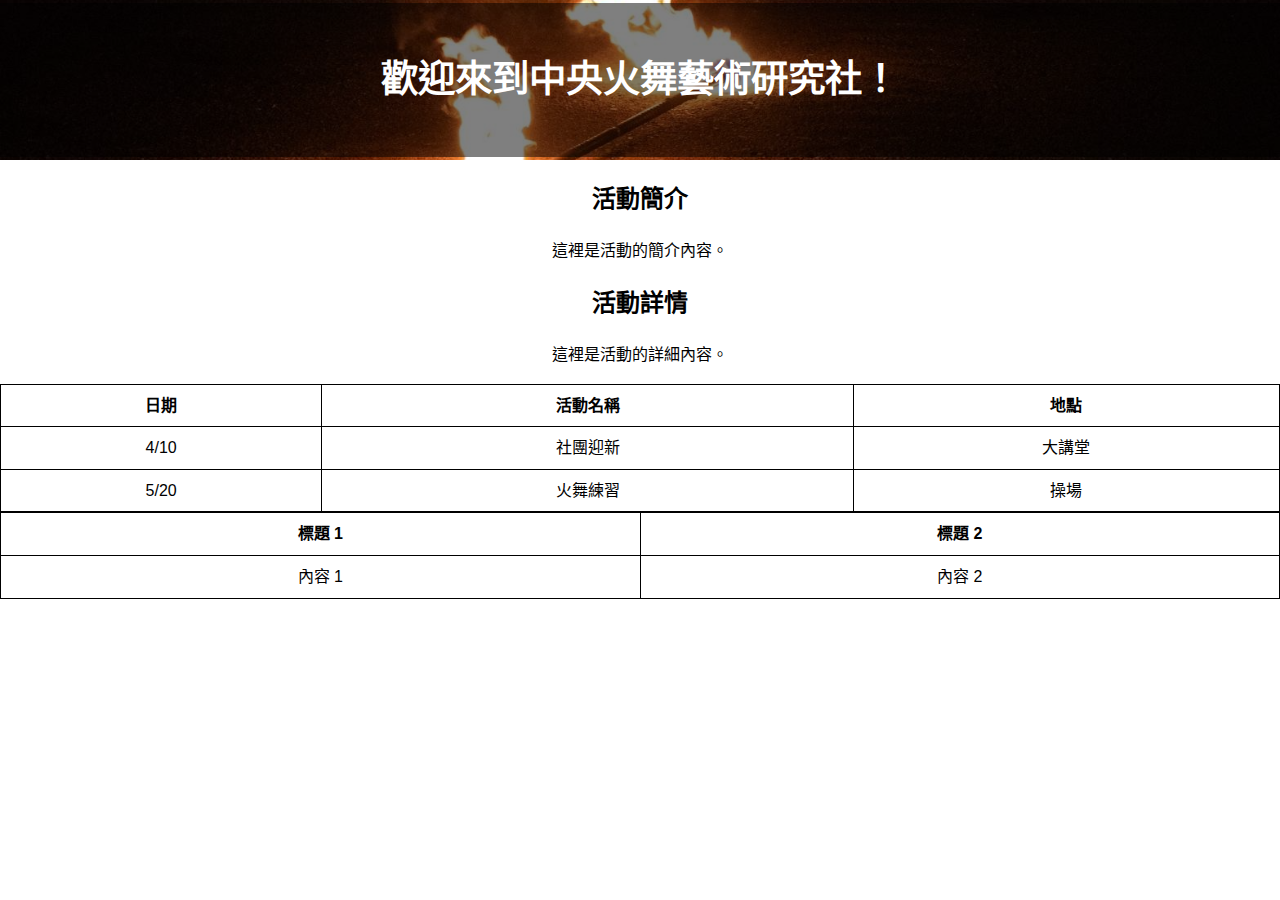
<file: event.html>
<!DOCTYPE html>
<html lang="zh-TW">
<head>
    <meta charset="UTF-8">
    <meta name="viewport" content="width=device-width, initial-scale=1.0">
    <title>活動介紹</title>
    <link rel="stylesheet" href="styles.css">
    <link rel="stylesheet" href="footer.css">
    <link rel="stylesheet" href="banner.css">
    <link rel="stylesheet" href="event.css">
    <link rel="icon" href="favicon.ico" type="image/x-icon">
    <script defer src="eventlister.js"></script>
</head>
<body>
    <!-- 頁首 -->
    <header class="banner-container">
        <div class="banner-text">
            <h3>歡迎來到中央火舞藝術研究社！</h3>
        </div>
    </header>

    <main>
        <section id="event-intro">
            <h2>活動簡介</h2>
            <p>這裡是活動的簡介內容。</p>
        </section>

        <section id="event-details">
            <h2>活動詳情</h2>
            <p>這裡是活動的詳細內容。</p>
        </section>
    </main>

    <!-- 活動時間表 -->
    <table border="1">
        <tr>
            <th>日期</th>
            <th>活動名稱</th>
            <th>地點</th>
        </tr>
        <tr>
            <td>4/10</td>
            <td>社團迎新</td>
            <td>大講堂</td>
        </tr>
        <tr>
            <td>5/20</td>
            <td>火舞練習</td>
            <td>操場</td>
        </tr>
    </table>

    <table>
        <tr>
            <th>標題 1</th>
            <th>標題 2</th>
        </tr>
        <tr>
            <td>內容 1</td>
            <td>內容 2</td>
        </tr>
    </table>

    <!-- 隱藏式導覽選單 -->
    <nav class="sidebar" id="sidebar">
        <ul>
            <li><a href="index.html">首頁</a></li>
            <li><a href="about.html">關於我們</a></li>
            <li><a href="event.html">活動介紹</a></li>
            <li><a href="contact.html">合作資訊</a></li>
        </ul>
    </nav>

</body>
</html>
</file>
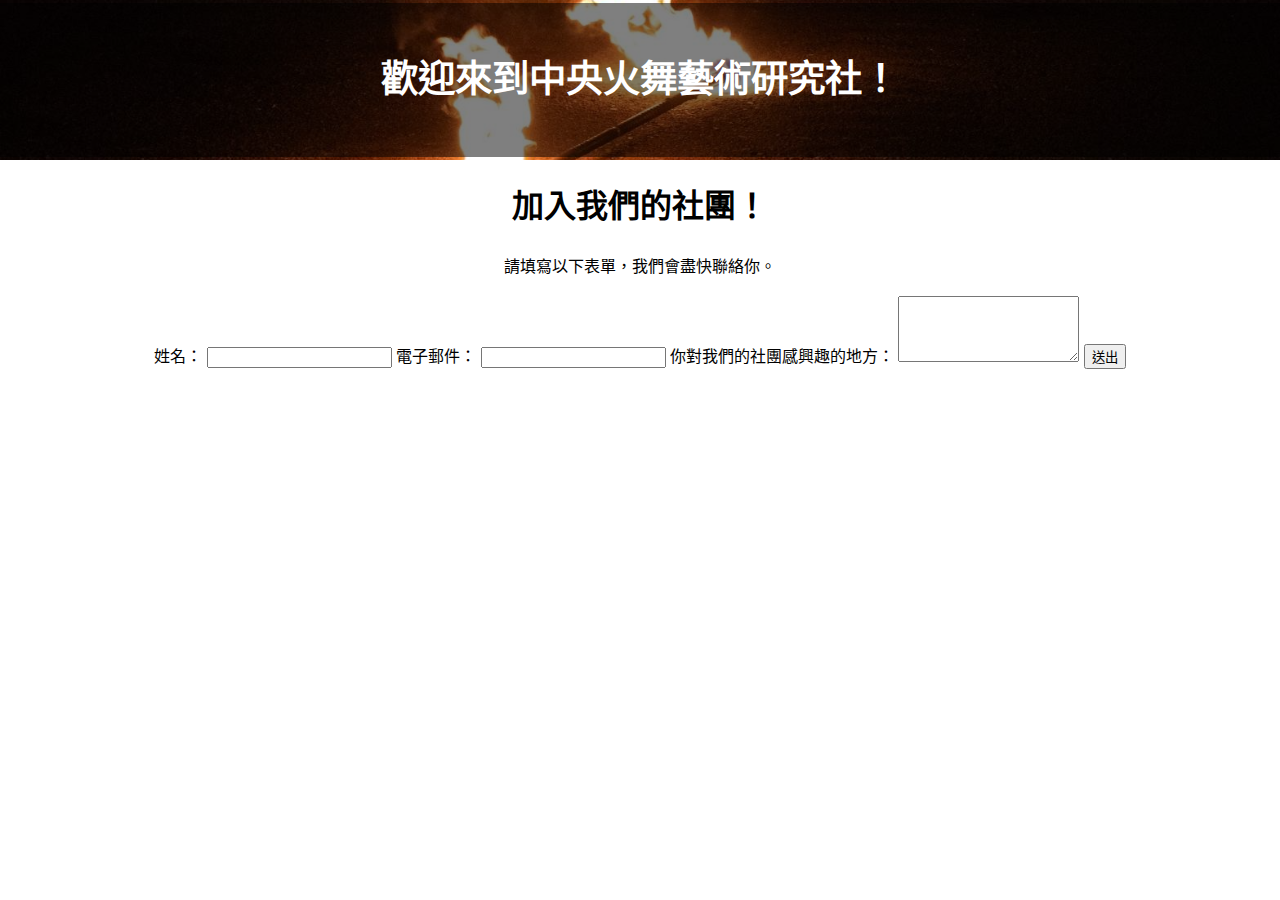
<file: join.html>
<!DOCTYPE html>
<html lang="zh-TW">
<head>
    <meta charset="UTF-8">
    <meta name="viewport" content="width=device-width, initial-scale=1.0">
    <title>入社表單</title>
    <link rel="stylesheet" href="styles.css">
    <link rel="stylesheet" href="footer.css">
    <link rel="stylesheet" href="banner.css">
    <script defer src="eventlister.js"></script>
    <link rel="icon" href="favicon.ico" type="image/x-icon">

</head>
<body>

<!-- 頁首 -->
<header class="banner-container">
    <div class="banner-text">
        <h3>歡迎來到中央火舞藝術研究社！</h3>
    </div>
</header>

<!-- 隱藏式導覽選單 -->
<nav class="sidebar" id="sidebar">
    <ul>
        <li><a href="index.html">首頁</a></li>
        <li><a href="event.html">活動介紹</a></li>
        <li><a href="contact.html">合作資訊</a></li>
    </ul>
</nav>

<div class="container">
    <h1>加入我們的社團！</h1>
    <p>請填寫以下表單，我們會盡快聯絡你。</p>

    <form action="submit_form.php" method="post">
        <label for="name">姓名：</label>
        <input type="text" id="name" name="name" required>

        <label for="email">電子郵件：</label>
        <input type="email" id="email" name="email" required>

        <label for="interest">你對我們的社團感興趣的地方：</label>
        <textarea id="interest" name="interest" rows="4"></textarea>

        <button type="submit">送出</button>
    </form>
</div>

</body>
</html>
</file>
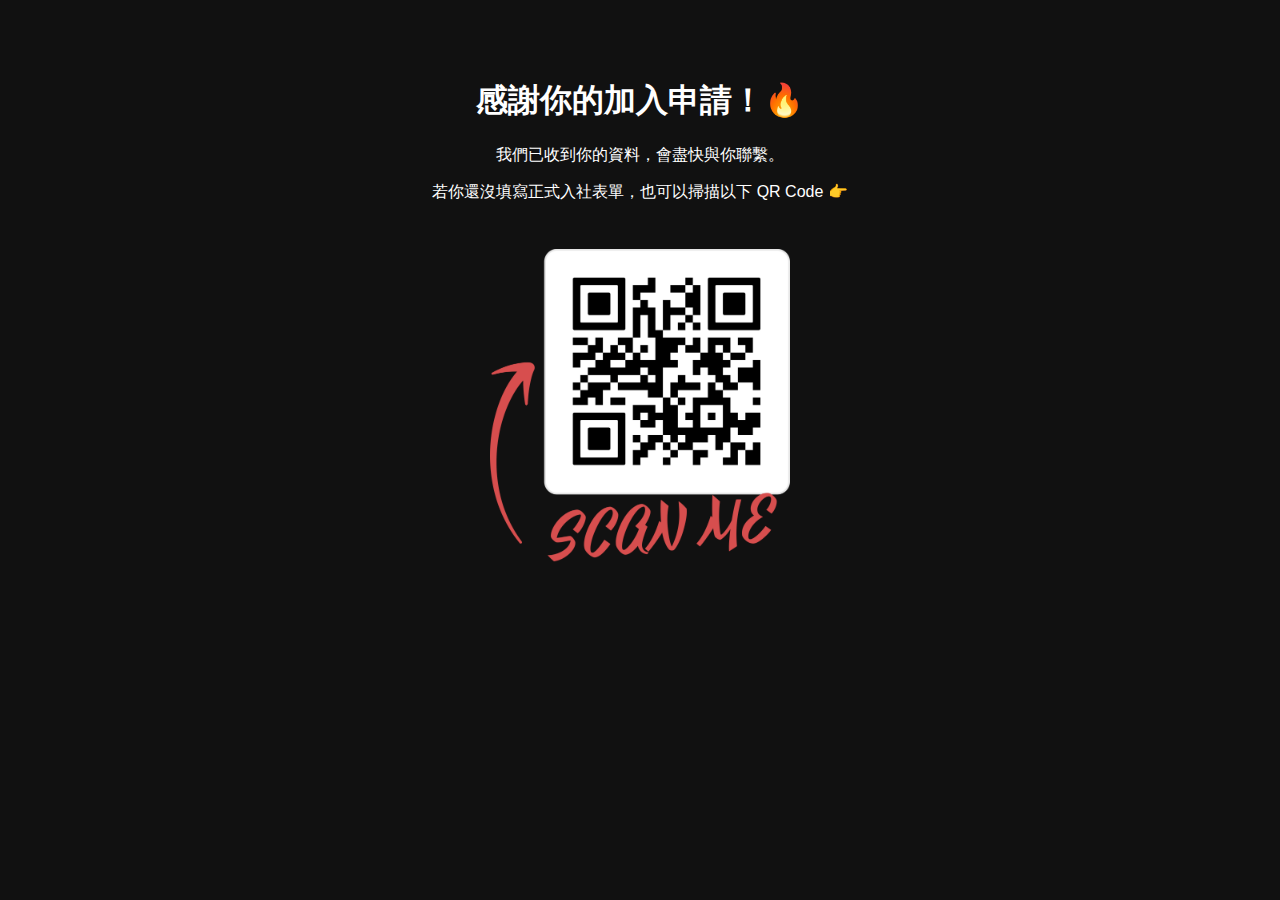
<file: thankyou.html>
<!DOCTYPE html>
<html lang="zh-Hant">
<head>
  <meta charset="UTF-8">
  <title>感謝你的申請</title>
  <script defer src="eventlister.js"></script>
  <link rel="icon" href="favicon.ico" type="image/x-icon">
  <link rel="stylesheet" href="sidebar.css">
  <style>
    body {
      background-color: #111;
      color: #fff;
      font-family: sans-serif;
      text-align: center;
      padding: 50px;
    }
    .qrcode {
      margin-top: 30px;
      max-width: 300px;
      width: 80%;
    }
  </style>
</head>
<body>
  <h1>感謝你的加入申請！🔥</h1>
  <p>我們已收到你的資料，會盡快與你聯繫。</p>
  <p>若你還沒填寫正式入社表單，也可以掃描以下 QR Code 👉</p>
  
  <img src="frame.png" alt="正式入社表單 QR Code" class="qrcode">

    <!-- 隱藏式導覽選單 -->
    <nav class="sidebar" id="sidebar">
        <ul>
            <li><a href="index.html">首頁</a></li>
            <li><a href="event.html">活動介紹</a></li>
            <li><a href="firesecurity.html">火安知識</a></li>
        </ul>
    </nav>
</body>
</html>
</file>
<file: styles.css>
/* 全域設定 */
body {
    font-family: Arial, sans-serif;
    margin: 0;
    padding: 0;
    text-align: center;
    height: 100%;  /* 讓 `body` 填滿整個視窗高度 */
    margin: 0;
    display: flex;
    flex-direction: column;
    line-height: 1.6;
}

html {
    scroll-behavior: smooth;
}  

/*文字滑動設計*/
.fade-in {
    opacity: 0;
    transform: translateY(30px);
    transition: opacity 1s ease-out, transform 1s ease-out;
  }
  
.fade-in.show {
    opacity: 1;
    transform: translateY(0);
}
  

/* 標題區 */
header {
    background-color: #f4f4f4;
    padding: 20px;
}

.intro-lines {
    position: relative;
    height: 4em; /* 確保容器有高度容納錯開的字 */
    margin-bottom: 150px;
}
.left-line {
    position: absolute;
    left: 20%;                  /* 靠左但往右推一點，讓兩行有點重疊 */
    top: 0;
    font-size: 2em;
    margin-bottom: 2rem; /* 下方間距 */
    font-weight: bold;
    transform: translateX(10px); /* 微調水平位置重疊感 */
}
.right-line {
    position: absolute;
    right: 20%;                  /* 靠右但往左推一點 */
    top: 5em;                  /* 向下錯開的高度 */
    font-size: 1rem;            /* 小一點的字體 */
    color: #555;
    transform: translateX(-10px); /* 微調重疊感 */
}

/* 左側隱藏式選單 */
.sidebar {
    position: fixed;
    top: 0;
    left: -200px;
    width: 200px;
    height: 100%;
    z-index: 10;
    background: #333;
    transition: left 0.3s ease-in-out;
    padding-top: 20px;
}
.sidebar ul {
    display: flex;
    flex-direction: column;
    padding: 0;
}
.sidebar ul li {
    list-style: none;
    margin: 10px 0;
}
.sidebar ul li a {
    display: block; /* 使整個區域可點擊 */
    text-decoration: none;
    padding: 10px;
    color: white;
    background: #333;
    border-radius: 5px;
}
.sidebar ul li a:hover {
    background: #555;
}
/* 當滑鼠靠近左側時顯示選單 */
.sidebar.active {
    left: 0;
}
</file>
<file: footer.css>
/* 頁尾 */
footer {
    position: fixed;
    display: flex;
    justify-content: space-between;
    align-items: center;
    bottom: 0;
    left: 0;
    width: 100%;
    z-index: 50;
    background-color: #333;
    color: white;
    padding: 10px 20px;
    margin-top: 30px;
}

/* 頁尾_社團資訊 */

.club-info p {
    margin: 0; /* 移除預設 margin */
    padding: 0;
    text-align: left;
    line-height: 1.5;
}


/* 頁尾_加入我們 */
.apply-btn{
    background-color: #28a745; /* 綠色背景 */
    color: white; /* 白色文字 */
    padding: 10px 20px; /* 上下10px，左右20px的內邊距 */
    border-radius: 5px; /* 圓角邊框 */
    text-decoration: none; /* 去除下劃線 */
    transition: background-color 0.3s ease; /* 背景顏色變化的過渡效果 */
}
/* 頁尾_加入我們_滑鼠懸停效果 */
.apply-btn:hover {
    background-color: #218838; /* 懸停時變成深綠色 */
}
/* 頁尾_加入我們_滑鼠懸停效果_按鈕 */
.apply-btn:active {
    transform: translateY(2px); /* 按下時稍微向下移動 */
    box-shadow: 0 2px 5px rgba(0, 0, 0, 0.2); /* 添加陰影效果 */
}

/* 頁尾的社群連結 */
.social-links {
    display: flex;
    justify-content: flex-end; /* 讓按鈕靠右對齊 */
    flex-wrap: wrap; /* 讓按鈕超過範圍時自動換行 */
    gap: 10px; /* 增加按鈕間距 */
    max-width: 100%; /* 防止超出頁面 */
    overflow: hidden; /* 避免按鈕超出 */
    padding-right: 30px; /* 讓按鈕不貼到頁面邊緣 */
}
.social-links a {
    display: flex;
    align-items: center;
    gap: 5px;
    background-color: #555;
    text-decoration: none;
    color: white;
    padding: 8px 12px;
    border-radius: 5px;
    white-space: nowrap; /* 防止文字換行 */
}
.social-links img {
    width: 20px;
    height: 20px;
}
</file>
<file: banner.css>
/* 頁首區域 */
.banner-container {
    position: relative;
    background-image: url('banner.jpg');
    background-size: cover;
    background-position: center;
    height: 120px;  /* 你可以根據需求調整高度 */
    display: flex;
    justify-content: center;
    align-items: center;
    color: white;
}

/* 文字層 */
.banner-text {
    position: absolute;
    width: 100%; /* 讓它填滿 banner */
    text-align: center;
    margin: auto;
    color: white;
    font-size: 2em;
    background: rgba(0, 0, 0, 0.5);
    padding: 10px 20px;
    border-radius: 5px;
}

/* 標題樣式 */
.banner-text h1 {
    margin: 0;
    font-size: 3em;
    font-weight: bold;
}

/* 文字描述 */
.banner-text p {
    font-size: 1.2em;
}
</file>
<file: event.css>
/* 設定表格邊框 */
table {
    border-collapse: collapse; /* 讓邊框合併，不會雙邊框 */
    width: 100%; /* 讓表格佔滿可用空間 */
}

/* 設定所有表格的儲存格 (td & th) 都有邊框 */
th, td {
    border: 1px solid black; /* 1px 黑色邊框 */
    padding: 8px; /* 增加內距 */
    text-align: center; /* 文字置中 */
}

table.schedule {
    width: 100%;
    border-collapse: collapse;
    margin-top: 1rem;
  }
  
  table.schedule th,
  table.schedule td {
    border: 1px solid #ccc;
    padding: 0.5rem;
    text-align: center;
  }
  
  table.schedule th {
    background-color: #f7f7f7;
  }
</file>
<file: sidebar.css>
/* 左側隱藏式選單 */
.sidebar {
    position: fixed;
    top: 0;
    left: -200px;
    width: 200px;
    height: 100%;
    z-index: 10;
    background: #333;
    transition: left 0.3s ease-in-out;
    padding-top: 20px;
}
.sidebar ul {
    display: flex;
    flex-direction: column;
    padding: 0;
}
.sidebar ul li {
    list-style: none;
    margin: 10px 0;
}
.sidebar ul li a {
    display: block; /* 使整個區域可點擊 */
    text-decoration: none;
    padding: 10px;
    color: white;
    background: #333;
    border-radius: 5px;
}
.sidebar ul li a:hover {
    background: #555;
}
/* 當滑鼠靠近左側時顯示選單 */
.sidebar.active {
    left: 0;
}
</file>
